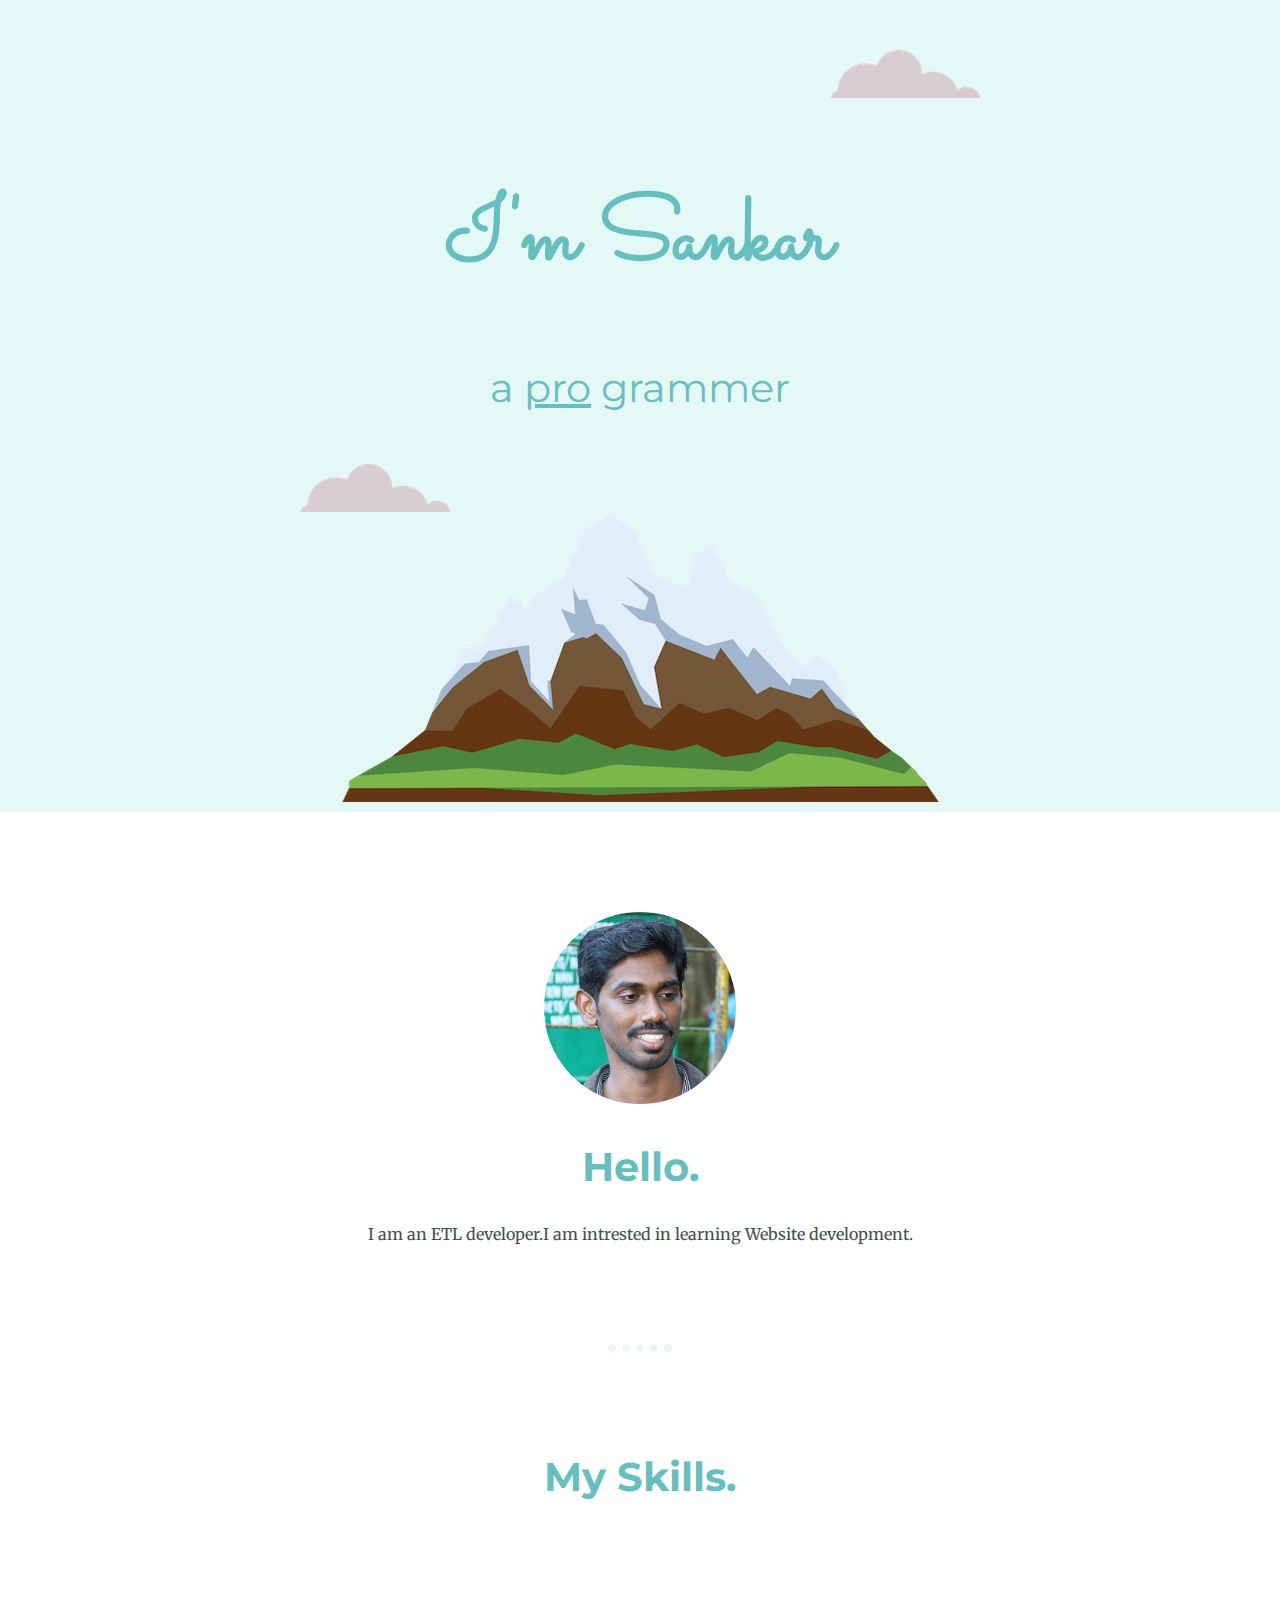
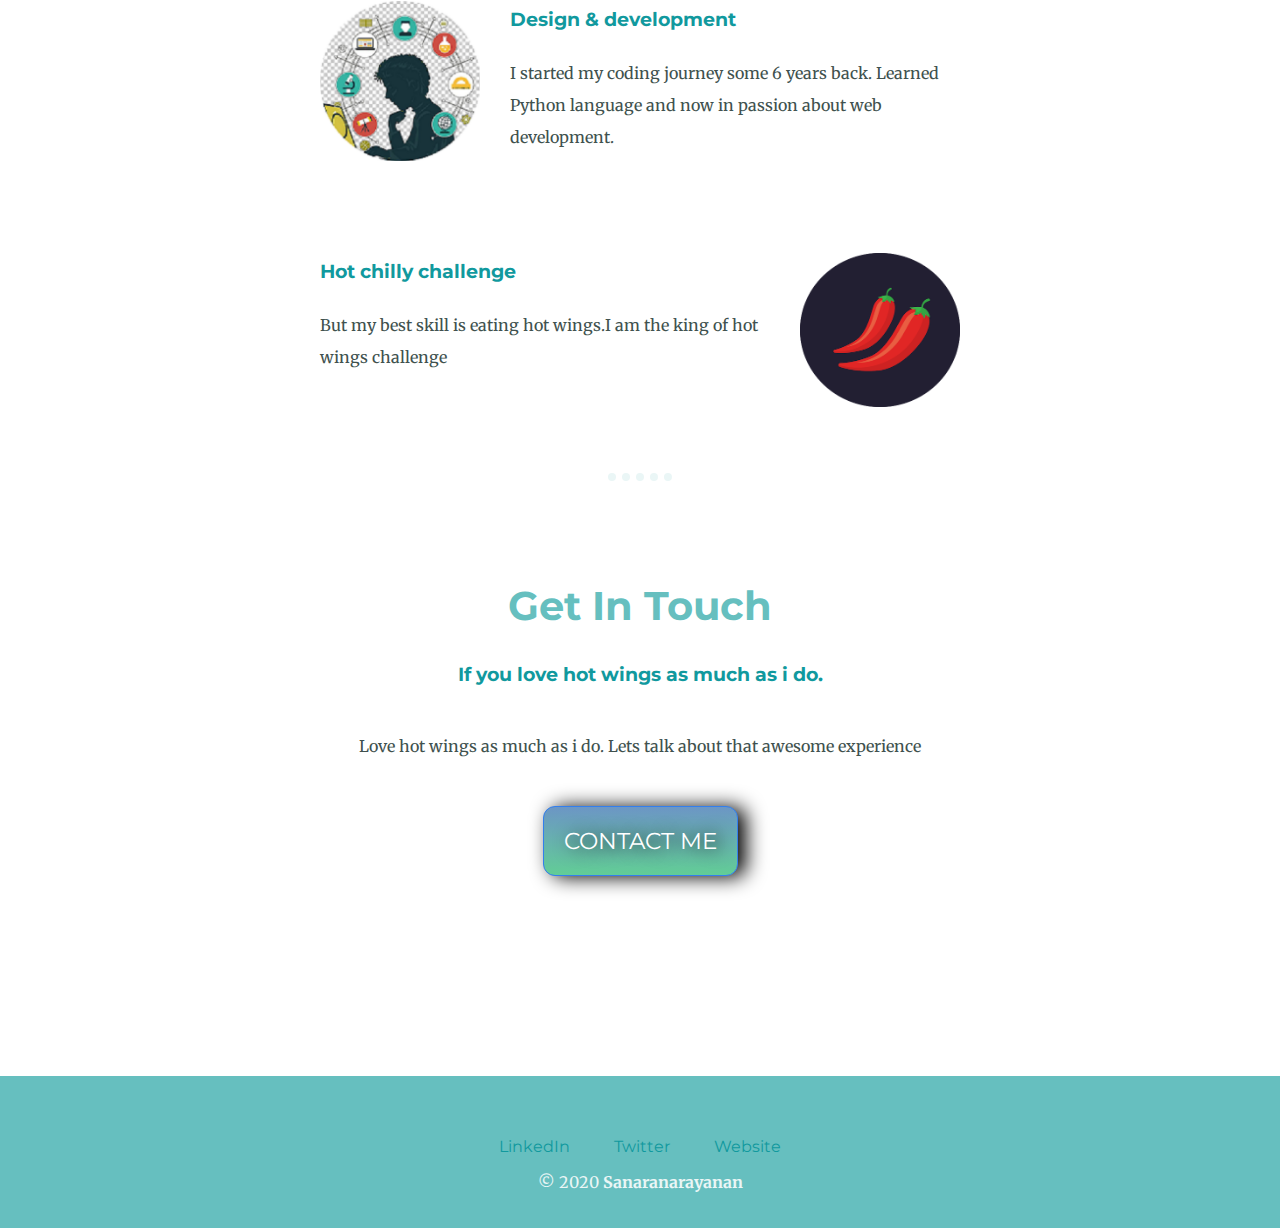
<file: index.html>
<!DOCTYPE html>
<html lang="en" dir="ltr">
  <head>
    <meta charset="utf-8">
    <title>Sankar</title>
    <link rel="stylesheet" href="css/styles.css">
    <link rel="icon" href="favicon.ico">
    <link href="https://fonts.googleapis.com/css2?family=Merriweather:wght@300&family=Montserrat&family=Sacramento&display=swap" rel="stylesheet">
  </head>
  <body>
    <div class="top-container">
      <img class="top-cloud" src="images/cloud.png" alt="cloud-img">
      <h1>I'm Sankar</h1>
      <h2 class="my-sub-title">a <span class="pro">pro</span> grammer<h2>
      <img class="bottom-cloud" src="images/cloud.png" alt="cloud-img">
      <img src="images/mountain.png" alt="mountain-img">

    </div>

    </div><div class="middle-container">
      <div class="profile">
        <img class="my-photo" src="images\my-photo.png" alt="Profile-pic">
        <h2>Hello.</h2>
        <p>I am an ETL developer.I am intrested in learning Website development.</p>
      </div>
      <hr>
      <div class="skills">
        <h2>My Skills.</h2>
        <div class="skill-row">
          <img class="skill" src="images\skills.png" alt="skills-pic">
          <h3>Design & development</h3>
          <p class="skill-description">I started my coding journey some 6 years back. Learned Python language and now in passion about web development.</p>
        </div>
        <div class="skill-row">
          <img class="chillies" src="images\chillies.png" alt="chillies-pic">
          <h3>Hot chilly challenge</h3>
          <p class="chilly-description">But my best skill is eating hot wings.I am the king of hot wings challenge</p>
        </div>
      </div>
      <hr>
      <div class="contact-me">
        <h2>Get In Touch</h2>
        <h3>If you love hot wings as much as i do.</h3>
        <p class="contact-message">Love hot wings as much as i do. Lets talk about that awesome experience</p>
        <a class="contact-btn" href="mailto:Sankar@myemail.com">CONTACT ME</a>
      </div>
    </div>


    <div class="bottom-container">
      <a class="footer-link" href="https://www.linkedin.com/">LinkedIn</a>
      <a class="footer-link" href="https://twitter.com/">Twitter</a>
      <a class="footer-link" href="https://www.appbrewery.co/">Website</a>
      <p class="copyright">© 2020 <span class="foot_name"> Sanaranarayanan</span></p>
    </div>


  </body>
</html>
</file>
<file: css/styles.css>
body{
  margin: 0;
  text-align: center;
  font-family: 'Merriweather', serif;
}




h1{
  margin: 50px auto 0 auto;
  font-family: 'Sacramento', cursive;
  font-size: 5.625rem;
  color: #66BFBF;
  line-height: 2;
}

h2{
  font-family: 'Montserrat', sans-serif;
  font-size: 2.5rem;
  color: #66BFBF;
}

h3{
  font-family: 'Montserrat', sans-serif;
  color: #11999E;
}
hr{
  border-style: none;
  border-top-style: dotted;
  border-color: #EAF6F6;
  border-width: 8px;
  width: 5%;
  margin:100px auto;
}

p{
  color:#40514E;
}

.my-sub-title{
  font-weight: normal;
}

.skill-row{
  width: 50%;
  margin:100px auto 100px auto;
  text-align: left;
  line-height: 2;
}
.skill{
  width: 25%;
  float: left;
  margin-right: 30px;
}

.my-photo{
  width:15%;
}
.chillies{
  width: 25%;
  float: right;
  margin-left: 30px;
}

.contact-message{
  margin:50px auto 50px;
}
.top-container{
  background-color: #E4F9F5;
  position: relative;
  padding-top: 100px;
}


.middle-container{
  margin:100px 0;

}

.bottom-container{
  background-color: #66BFBF;
  padding-top: 60px;
  padding-bottom: 20px;

}

.copyright{
  color:#EAF6F6;
}

.pro {
  text-decoration: underline;
}



.foot_name{
  font-weight: bolder;
}

.bottom-cloud {
  position: absolute;
  bottom:300px;
  left:300px;
}


.top-cloud {
  position: absolute;
  top:50px;
  right:300px;
}

.footer-link{
  color:#11999E;
  margin: 10px 20px;
  font-family: 'Montserrat', sans-serif;
  text-decoration: none;
}

.footer-link:hover{
  color:#EAF6F6;
}

.contact-btn {
   margin-bottom: 100px;
   background: #6C96C5;
   background-image: -webkit-linear-gradient(top, #6C96C5, #62CD96);
   background-image: -moz-linear-gradient(top, #6C96C5, #62CD96);
   background-image: -ms-linear-gradient(top, #6C96C5, #62CD96);
   background-image: -o-linear-gradient(top, #6C96C5, #62CD96);
   background-image: linear-gradient(to bottom, #6C96C5, #62CD96);
   -webkit-border-radius: 12px;
   -moz-border-radius: 12px;
   border-radius: 12px;
   color: #FFFFFF;
   font-family: 'Montserrat', sans-serif;
   font-size: 23px;
   font-weight: 400;
   padding: 20px;
   box-shadow: 8px 1px 20px 0px #000000;
   -webkit-box-shadow: 8px 1px 20px 0px #000000;
   -moz-box-shadow: 8px 1px 20px 0px #000000;
   text-shadow: 5px 1px 17px #000000;
   border: solid #337FED 1px;
   text-decoration: none;
   display: inline-block;
   cursor: pointer;
   text-align: center;
}

.contact-btn:hover {
   background: #3D94F6;
   border: solid #337FED 1px;
   -webkit-border-radius: 12px;
   -moz-border-radius: 12px;
   border-radius: 12px;
   text-decoration: none;
}
</file>
